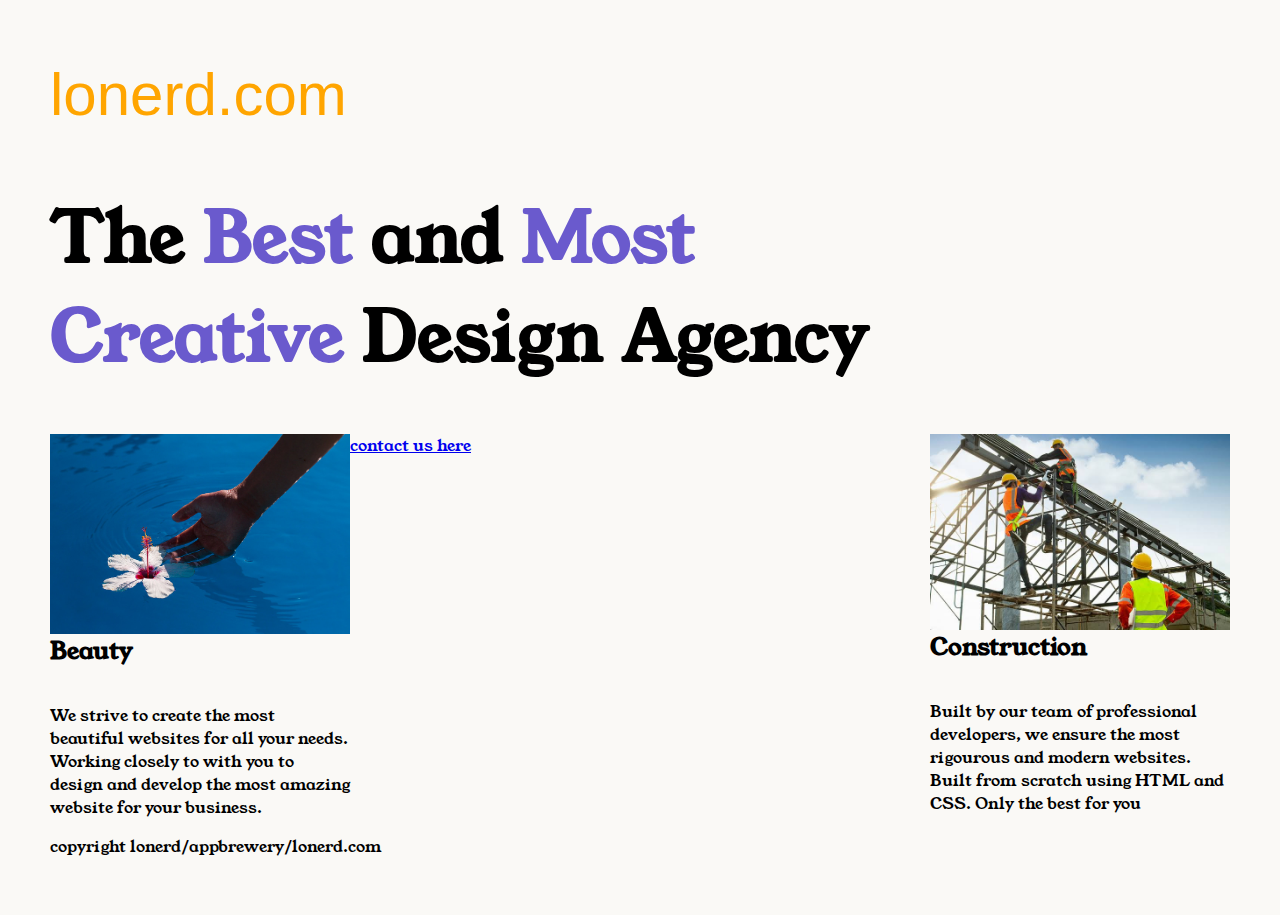
<file: index.html>
<!DOCTYPE html>
<html lang="en">
<head>
    <meta charset="UTF-8">
    <title>Lonerd Agency</title>
    <link rel="stylesheet" href="./style.css" />
    <link rel="preconnect" href="https://fonts.googleapis.com">
<link rel="preconnect" href="https://fonts.gstatic.com" crossorigin>
<link href="https://fonts.googleapis.com/css2?family=Young+Serif&display=swap" rel="stylesheet">
</head>
<body>
    <p id="logo">lonerd.com</p>
    <h1> The <span>Best</span> and <span> Most Creative</span> Design Agency</h1>
    <div class="three">
    <img src="./assets/images/beautiful.jpg" alt="a man touching a floating water" id="beauty" />
    <h2>Beauty</h2>
    <p>We strive to create the most beautiful websites for all your needs. Working closely to with you to design and develop the most amazing website for your business.</p></div>
    <div class="four">
    <img src="./assets/images/construction.jpeg" alt="men at construction site" id="construction" />
    <h2>Construction</h2>
    <p>Built by our team of professional developers, we ensure the most rigourous and modern websites. Built from
        scratch using HTML and CSS. Only the best for you</p></div>
        <p><a href="./contact.html">contact us here</a></p>

        <footer>copyright lonerd/appbrewery/lonerd.com</footer>

    
</body>
</html>
</file>
<file: style.css>
body{
  font-family: 'Young Serif', serif;
  margin: 50px 50px 0 50px;
  background-color: #faf9f6;
 
  min-height: 95vh;
}
#logo {
  font-size: 60px;
  color: orange;
  font-family: 'Gill Sans', 'Gill Sans MT', Calibri, 'Trebuchet MS', sans-serif;
}
h1{
  font-size: 70px;
  width: 75%;
}
span {
  color: slateblue;
}
img {
  width: 300px;
  float: left;
}
div > p{
  width: 300px;
  display: inline-block;
}
.three{
  float: left;
 
  display: inline-block;
}
.four{
  float: right;

}
p > p, footer{
  clear: both;
}
#abt {
  clear: both;

}
</file>
